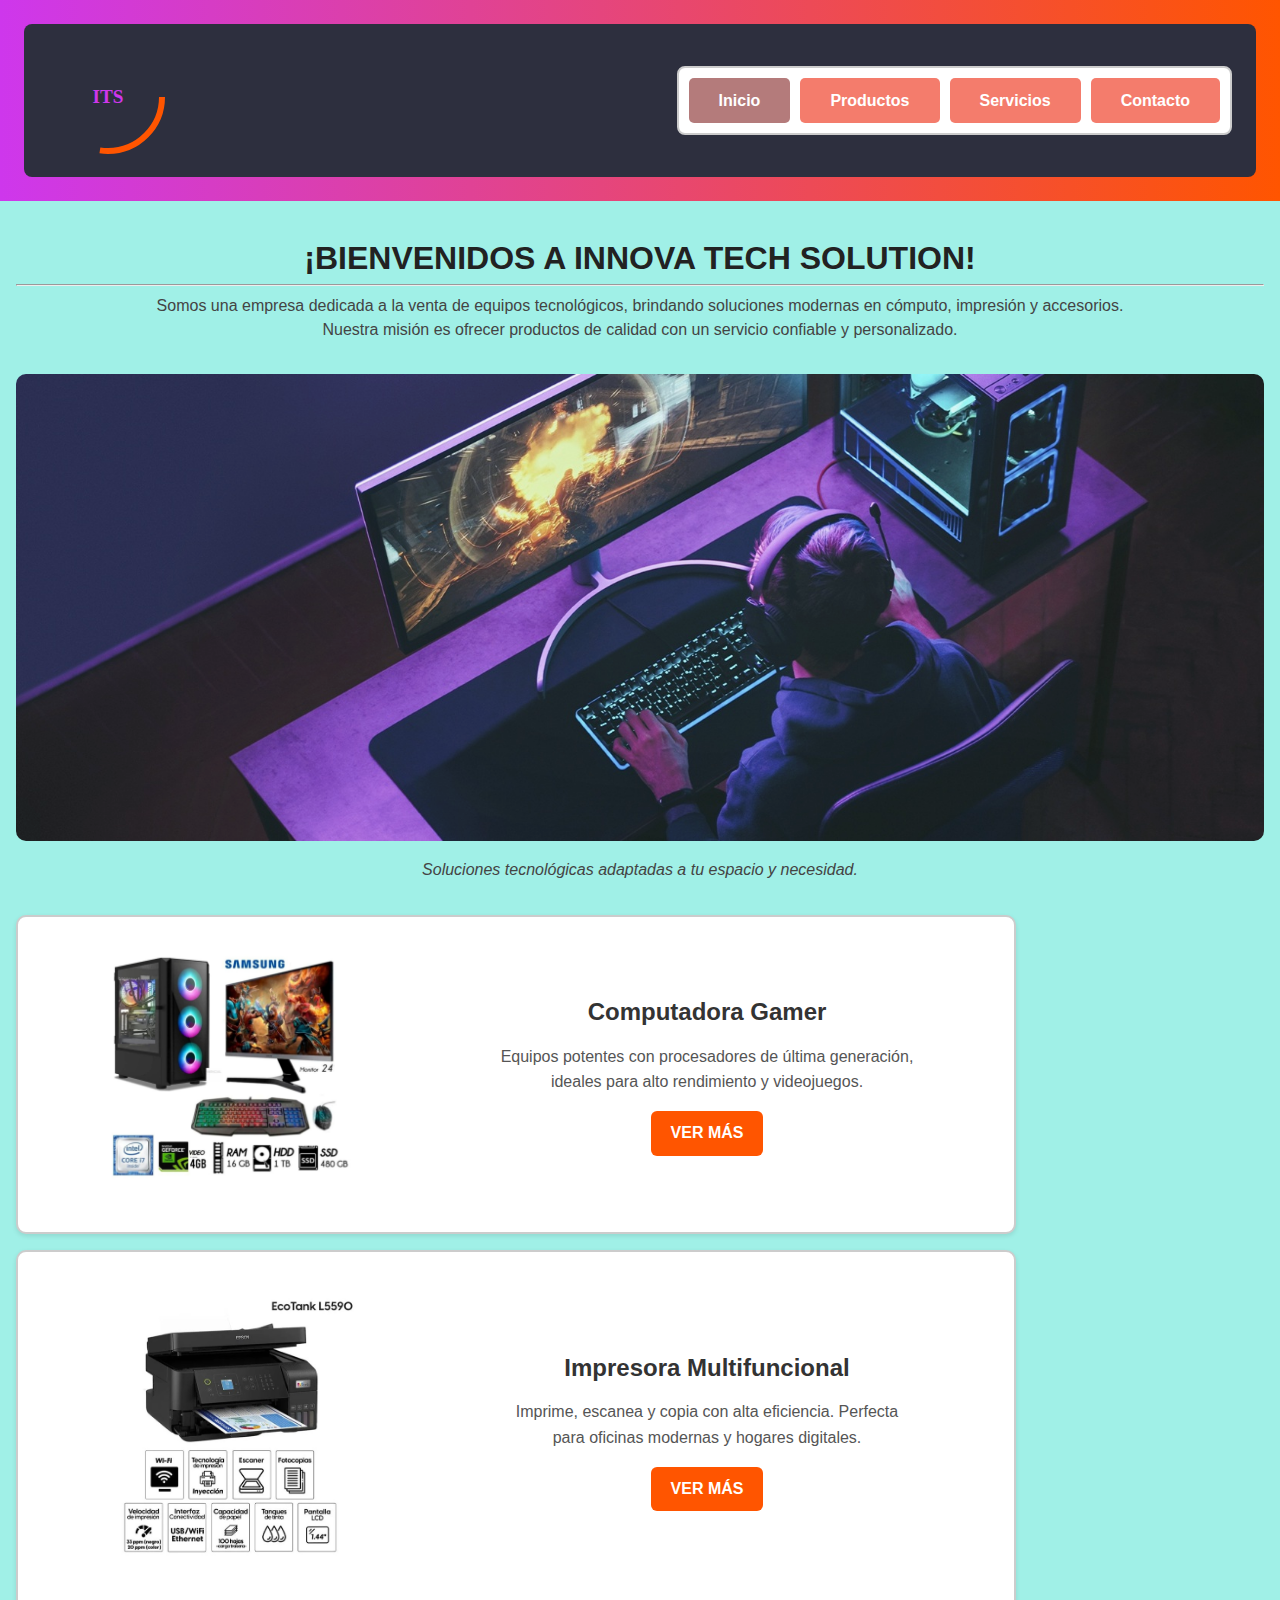
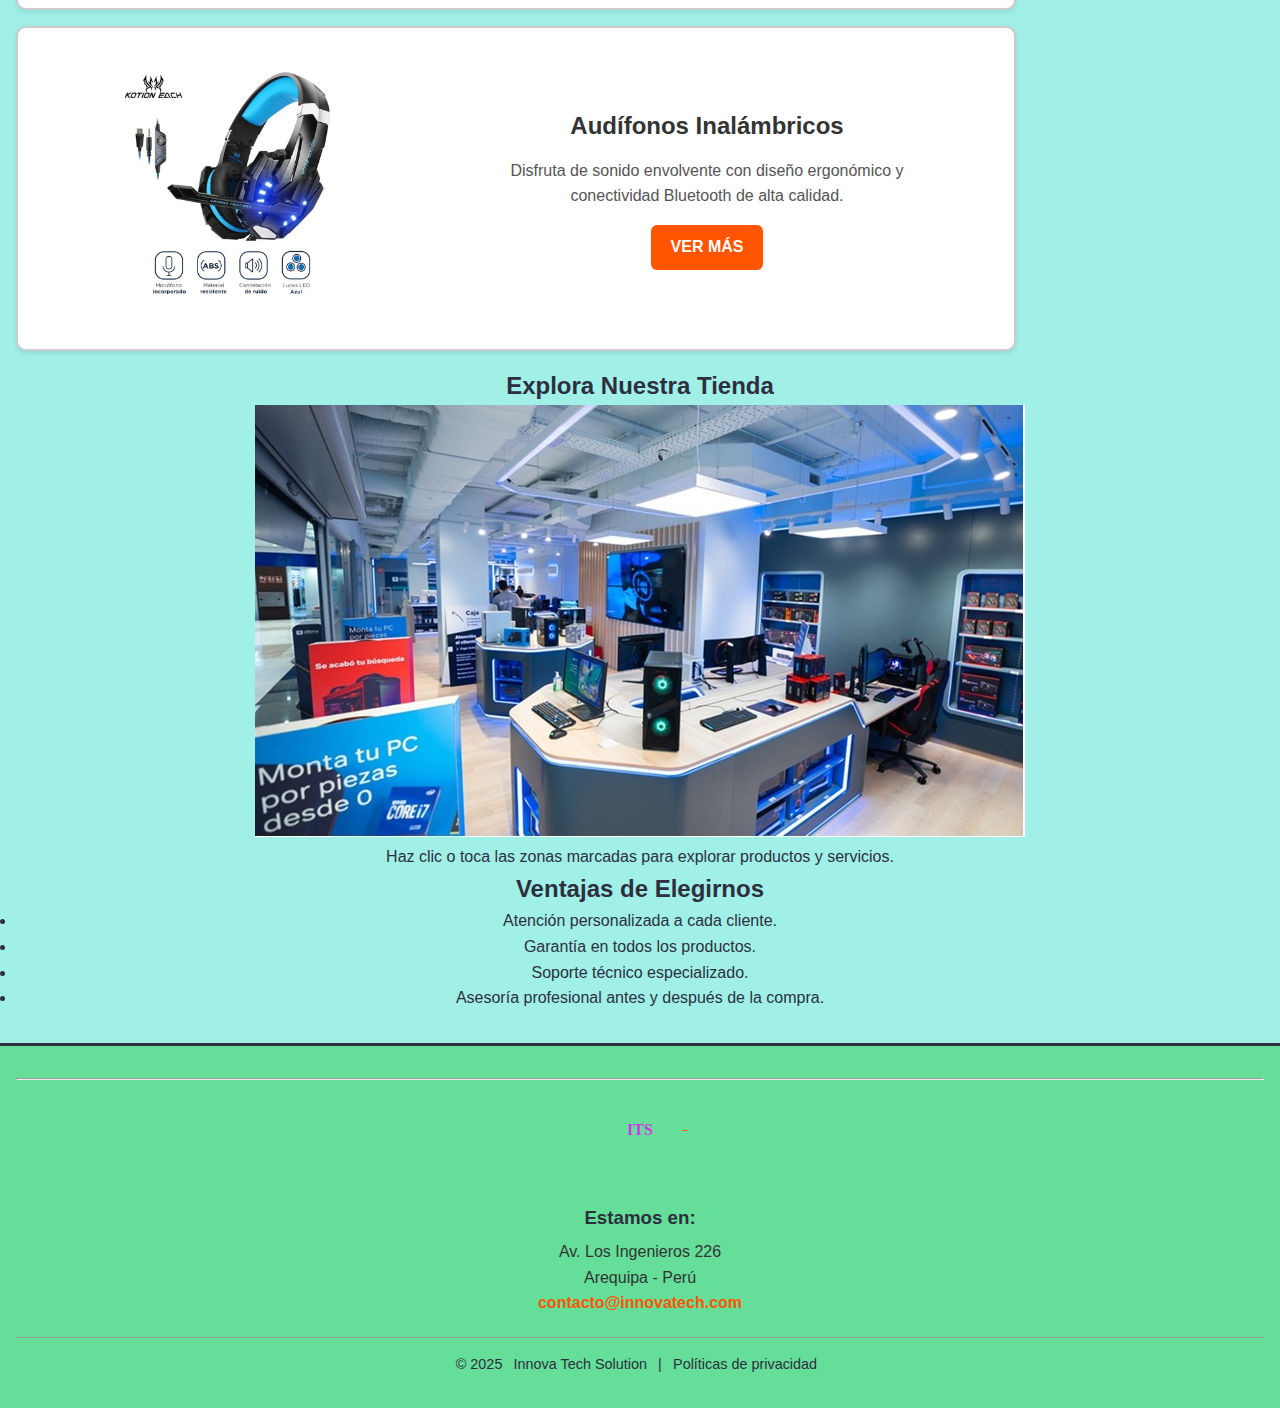
<file: index.html>
<!DOCTYPE html>
<html lang="es">
<head>
    <meta charset="UTF-8">
    <meta name="viewport" content="width=device-width, initial-scale=1.0">
    <meta name="description" content="Innova Tech Solution - Soluciones tecnológicas modernas en equipos, redes y soporte técnico.">
    <title>Innova Tech Solution | Inicio</title>
    <link rel="icon" href="img/favicon.png" type="image/png">
    <link rel="stylesheet" href="css/estilos.css">
</head>
<body>
    <main class="main">
        <!-- SECCIÓN 1: ENCABEZADO -->
        <section class="contenedor section-1">
            <header class="header">
                <!-- Logo SVG animado -->
                 <a href="index.html" class="logo-svg" aria-label="Inicio - Innova Tech Solution">
                    <img src="svg/icono.svg" alt="Logo Innova Tech Solution">
                </a>


                <!-- Menú de navegación -->
                <nav class="menu">
                    <a href="index.html" class="activo">Inicio</a>
                    <a href="productos.html">Productos</a>
                    <a href="servicios.html">Servicios</a>
                    <a href="contacto.html">Contacto</a>
                </nav>
            </header>
        </section>

        <!-- SECCIÓN 2: CONTENIDO PRINCIPAL -->
        <section class="contenedor section-2">
            <!-- Presentación -->
            <article class="s2-textos">
                <h1 class="titulo">¡BIENVENIDOS A INNOVA TECH SOLUTION!</h1>
                <hr>
                <p>Somos una empresa dedicada a la venta de equipos tecnológicos, brindando soluciones modernas en cómputo, impresión y accesorios. Nuestra misión es ofrecer productos de calidad con un servicio confiable y personalizado.</p>
            </article>

            <!-- Imagen adaptativa con picture -->
            <figure class="img-adaptativa">
                <picture>
                    <source media="(max-width: 768px)" srcset="img/img1-small.jpg">
                    <img src="img/img1-large.jpg" alt="Equipo instalando red de datos">
                </picture>
                <figcaption>Soluciones tecnológicas adaptadas a tu espacio y necesidad.</figcaption>
            </figure>

            <!-- PRODUCTOS -->
            <aside class="s2-contenido">
                <div class="contenido-img">
                    <img src="img/img1.jpg" alt="Computadora Gamer">
                </div>
                <div class="contenido-texto">
                    <h2>Computadora Gamer</h2>
                    <p>Equipos potentes con procesadores de última generación, ideales para alto rendimiento y videojuegos.</p>
                    <a href="productos.html">VER MÁS</a>
                </div>
            </aside>

            <aside class="s2-contenido">
                <div class="contenido-img">
                    <img src="img/img2.jpg" alt="Impresora Multifuncional">
                </div>
                <div class="contenido-texto">
                    <h2>Impresora Multifuncional</h2>
                    <p>Imprime, escanea y copia con alta eficiencia. Perfecta para oficinas modernas y hogares digitales.</p>
                    <a href="productos.html">VER MÁS</a>
                </div>
            </aside>

            <aside class="s2-contenido">
                <div class="contenido-img">
                    <img src="img/img3.jpg" alt="Audífonos Inalámbricos">
                </div>
                <div class="contenido-texto">
                    <h2>Audífonos Inalámbricos</h2>
                    <p>Disfruta de sonido envolvente con diseño ergonómico y conectividad Bluetooth de alta calidad.</p>
                    <a href="productos.html">VER MÁS</a>
                </div>
            </aside>

            <!-- NUEVO: Imagen interactiva con mapa -->
            <section class="interactivo">
                <h2>Explora Nuestra Tienda</h2>
                <figure>
                    <img src="img/tienda.jpg"
                        alt="Mapa interactivo de la tienda Innova Tech"
                        usemap="#mapa-tienda"
                        aria-label="Mapa interactivo de la tienda"
                        tabindex="0"
                        class="map-focus"><figcaption>Haz clic o toca las zonas marcadas para explorar productos y servicios.</figcaption>
                </figure>
                
                <map name="mapa-tienda" id="mapa-tienda">
                    <area shape="rect" coords="50,50,200,200" href="productos.html" alt="Zona de productos" />
                    <area shape="circle" coords="350,150,60" href="servicios.html" alt="Zona de servicios" />
                </map>
            </section>


            <!-- NUEVO: LISTA DE BENEFICIOS -->
            <article class="s2-lista">
                <h2>Ventajas de Elegirnos</h2>
                <ul>
                    <li>Atención personalizada a cada cliente.</li>
                    <li>Garantía en todos los productos.</li>
                    <li>Soporte técnico especializado.</li>
                    <li>Asesoría profesional antes y después de la compra.</li>
                </ul>
            </article>
        </section>

        <!-- SECCIÓN 3: PIE DE PÁGINA -->
        <section class="contenedor section-3">
            <hr>
            <div class="s3-contenido">
                <div class="s3-logo">
                    <img src="svg/icono.svg" alt="Logo Innova Tech Solution">
                </div>

                <div class="s3-texto">
                    <h3>Estamos en:</h3>
                    <p>Av. Los Ingenieros 226</p>
                    <p>Arequipa - Perú</p>
                    <a href="mailto:contacto@innovatech.com">contacto@innovatech.com</a>
                </div>
            </div>

            <footer class="footer">
                &copy; 2025
                <a href="#" class="autor">Innova Tech Solution</a> |
                <a href="#" class="politicas">Políticas de privacidad</a>
            </footer>
        </section>
    </main>
</body>
</html>
</file>
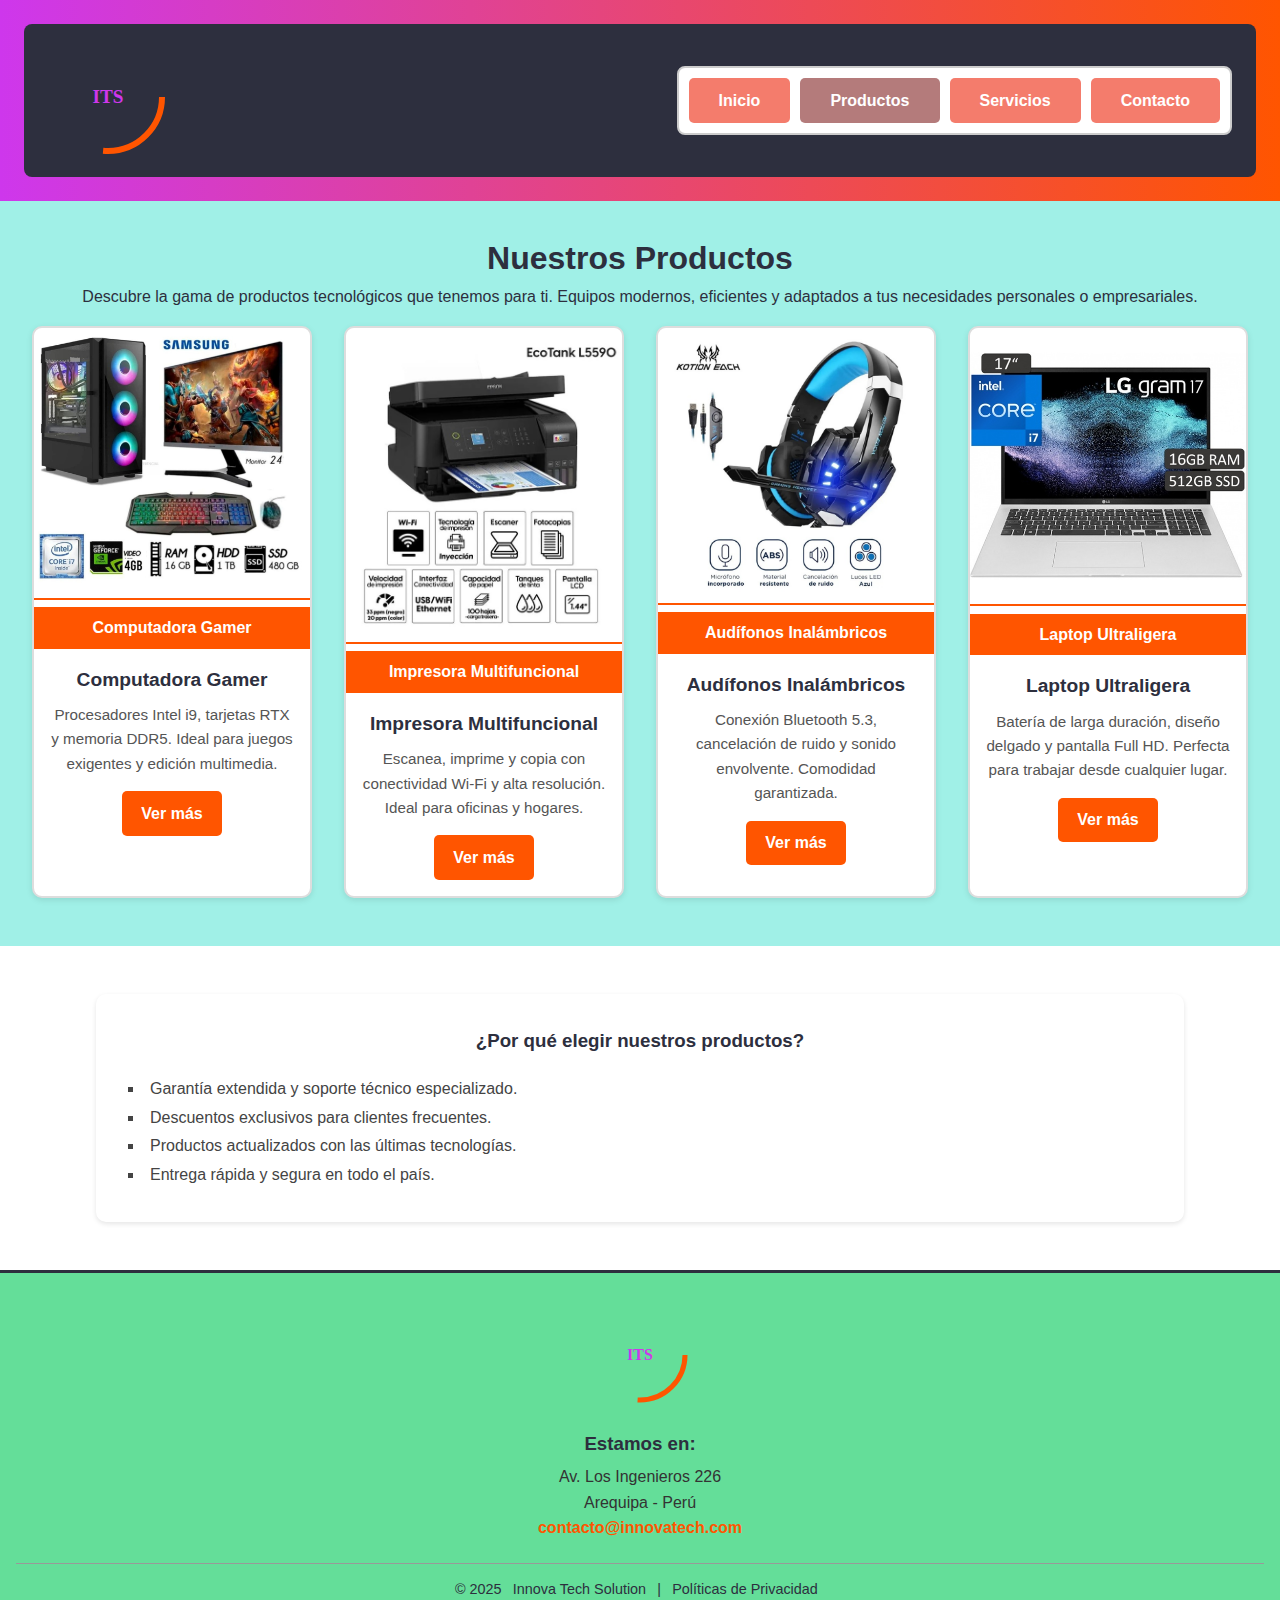
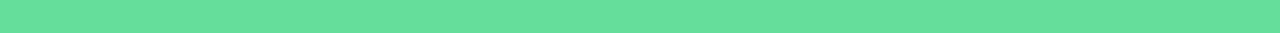
<file: productos.html>
<!DOCTYPE html>
<html lang="es">
<head>
    <!-- ==============================
         METADATOS Y CONFIGURACIÓN
    =============================== -->
    <meta charset="UTF-8">
    <meta name="viewport" content="width=device-width, initial-scale=1.0">
    <meta name="description" content="Explora el catálogo de productos tecnológicos de Innova Tech Solution: computadoras, impresoras, accesorios y más.">
    <title>Productos | Innova Tech Solution</title>
    <link rel="icon" type="image/png" href="img/favicon.png">
    <link rel="stylesheet" href="css/estilos.css">
</head>

<body>
    <main class="main-productos">

        <!-- ==============================
             SECCIÓN 1: ENCABEZADO
        =============================== -->
        <section class="section-1">
            <header class="header">
                <!-- Logo SVG animado -->
                <a href="index.html" class="logo-svg" aria-label="Inicio - Innova Tech Solution">
                    <img src="svg/icono.svg" alt="Logo Innova Tech Solution">
                </a>
                <nav class="menu">
                    <a href="index.html">Inicio</a>
                    <a href="productos.html" class="activo">Productos</a>
                    <a href="servicios.html">Servicios</a>
                    <a href="contacto.html">Contacto</a>
                </nav>
            </header>
        </section>

        <!-- ==============================
             SECCIÓN 2: CATÁLOGO DE PRODUCTOS
        =============================== -->
        <section class="section-2">
            <h1>Nuestros Productos</h1>
            <p>Descubre la gama de productos tecnológicos que tenemos para ti. Equipos modernos, eficientes y adaptados a tus necesidades personales o empresariales.</p>

            <div class="contenedor-productos">
                <!-- Producto 1 -->
                <article class="producto">
                    <figure>
                        <img src="img/img1.jpg" alt="Computadora Gamer">
                        <figcaption>Computadora Gamer</figcaption>
                    </figure>
                    <div class="producto-info">
                        <h2>Computadora Gamer</h2>
                        <p>Procesadores Intel i9, tarjetas RTX y memoria DDR5. Ideal para juegos exigentes y edición multimedia.</p>
                        <a href="#">Ver más</a>
                    </div>
                </article>

                <!-- Producto 2 -->
                <article class="producto">
                    <figure>
                        <img src="img/img2.jpg" alt="Impresora Multifuncional">
                        <figcaption>Impresora Multifuncional</figcaption>
                    </figure>
                    <div class="producto-info">
                        <h2>Impresora Multifuncional</h2>
                        <p>Escanea, imprime y copia con conectividad Wi-Fi y alta resolución. Ideal para oficinas y hogares.</p>
                        <a href="#">Ver más</a>
                    </div>
                </article>

                <!-- Producto 3 -->
                <article class="producto">
                    <figure>
                        <img src="img/img3.jpg" alt="Audífonos Inalámbricos">
                        <figcaption>Audífonos Inalámbricos</figcaption>
                    </figure>
                    <div class="producto-info">
                        <h2>Audífonos Inalámbricos</h2>
                        <p>Conexión Bluetooth 5.3, cancelación de ruido y sonido envolvente. Comodidad garantizada.</p>
                        <a href="#">Ver más</a>
                    </div>
                </article>

                <!-- Producto 4 -->
                <article class="producto">
                    <figure>
                        <img src="img/img4.jpg" alt="Laptop Ultraligera">
                        <figcaption>Laptop Ultraligera</figcaption>
                    </figure>
                    <div class="producto-info">
                        <h2>Laptop Ultraligera</h2>
                        <p>Batería de larga duración, diseño delgado y pantalla Full HD. Perfecta para trabajar desde cualquier lugar.</p>
                        <a href="#">Ver más</a>
                    </div>
                </article>
            </div>
        </section>

        <!-- ==============================
             SECCIÓN 3: BENEFICIOS
        =============================== -->
        <section class="section-beneficios">
            <h3>¿Por qué elegir nuestros productos?</h3>
            <ul>
                <li>Garantía extendida y soporte técnico especializado.</li>
                <li>Descuentos exclusivos para clientes frecuentes.</li>
                <li>Productos actualizados con las últimas tecnologías.</li>
                <li>Entrega rápida y segura en todo el país.</li>
            </ul>
        </section>

        <!-- ==============================
             SECCIÓN 4: PIE DE PÁGINA
        =============================== -->
        <section class="section-3">
            <div class="s3-logo">
                <img src="svg/icono.svg" alt="Logo Innova Tech Solution">
            </div>
            <div class="s3-texto">
                <h3>Estamos en:</h3>
                <p>Av. Los Ingenieros 226</p>
                <p>Arequipa - Perú</p>
                <a href="mailto:contacto@innovatech.com">contacto@innovatech.com</a>
            </div>
            <footer class="footer">
                &copy; 2025 <a href="#">Innova Tech Solution</a> |
                <a href="#">Políticas de Privacidad</a>
            </footer>
        </section>

    </main>
</body>
</html>
</file>
<file: css/estilos.css>
/* =======================================================
   VARIABLES GLOBALES
   (Uso de variables CSS para colores principales)
======================================================= */
:root {
  --color-primario: #ff5500;
  --color-secundario: #ce37ec;
  --color-fondo: #a0f0e7;
  --color-texto: #2d2f3e;
  --color-claro: #fff;
}

/* =======================================================
   REINICIO GLOBAL
======================================================= */
* {
  margin: 0;
  padding: 0;
  box-sizing: border-box;
  font-family: "Arial", sans-serif;
}

body {
  background-color: var(--color-claro);
  color: var(--color-texto);
  line-height: 1.6;
}

/* =======================================================
   ESTRUCTURA GENERAL
======================================================= */
.main,
.main-productos {
  width: 100%;
  min-height: 100vh;
  display: flex;
  flex-direction: column;
  background-color: var(--color-claro);
}

/* =======================================================
   SECCIÓN 1 - ENCABEZADO (General)
======================================================= */
.section-1 {
  width: 100%;
  background: linear-gradient(90deg, var(--color-secundario), var(--color-primario));
  padding: 1.5em;
}

.header {
  background-color: var(--color-texto);
  border-radius: 8px;
  display: flex;
  justify-content: space-between;
  align-items: center;
  padding: 0.8em 1.5em;
}

.img img {
  width: 120px;
  height: auto;
}

/* =======================================================
   MENÚ DE NAVEGACIÓN (Diseño con recuadros de color)
======================================================= */
.menu {
  display: flex;
  justify-content: center;
  gap: 10px;
  padding: 10px;
  background-color: #fff; /* Fondo del contenedor */
  border: 2px solid #ccc; /* Recuadro general */
  border-radius: 8px;
}

.menu a {
  display: inline-block;
  background-color: #f47c6c; /* Color salmón */
  color: #fff;
  text-decoration: none;
  font-weight: bold;
  padding: 10px 30px;
  border-radius: 5px;
  transition: background-color 0.3s ease;
}

.menu a:hover {
  background-color: #ff968a; /* Color más claro al pasar el mouse */
}

.menu a.activo {
  background-color: #b47b7b; /* Tono más oscuro para el activo */
}


/* =======================================================
   SECCIÓN 2 - CONTENIDO PRINCIPAL (Index)
======================================================= */
.section-2 {
  width: 100%;
  background-color: var(--color-fondo);
  text-align: center;
  padding: 2em 1em;
}

.s2-textos {
  text-align: center;
  margin-bottom: 2em;
}

.s2-textos h1 {
  color: #222;
  font-size: 2em;
}

.s2-textos p {
  width: 80%;
  margin: 0.5em auto;
  color: #444;
  line-height: 1.5em;
}

/* PRODUCTOS DESTACADOS (Index) */
.s2-contenido {
  display: flex;
  align-items: center;
  justify-content: space-around;
  background-color: var(--color-claro);
  border: 2px solid #ccc;
  border-radius: 10px;
  margin: 1em 0;
  padding: 1.5em;
  width: 90%;
  max-width: 1000px;
  flex-wrap: wrap;
  box-shadow: 0 2px 5px rgba(0, 0, 0, 0.1);
}

.contenido-img img {
  width: 250px;
  border-radius: 10px;
  margin: 0.5em;
}

.contenido-texto {
  max-width: 450px;
  padding: 1em;
}

.contenido-texto h2 {
  color: #333;
  margin-bottom: 0.5em;
}

.contenido-texto p {
  color: #555;
  margin-bottom: 1em;
}

.contenido-texto a {
  display: inline-block;
  background-color: var(--color-primario);
  color: #fff;
  padding: 0.6em 1.2em;
  border-radius: 6px;
  text-decoration: none;
  font-weight: bold;
  transition: background 0.3s ease, transform 0.2s ease;
}

.contenido-texto a:hover {
  background-color: var(--color-secundario);
  transform: scale(1.05);
}

/* IMAGEN ADAPTATIVA */
.img-adaptativa picture img {
  width: 100%;
  border-radius: 10px;
  filter: brightness(0.95) contrast(1.05);
  opacity: 0.95;
  transition: transform 0.4s ease, filter 0.4s ease, opacity 0.4s ease;
}

.img-adaptativa picture img:hover {
  transform: scale(1.05);
  filter: brightness(1.05) contrast(1.1);
  opacity: 1;
}

.img-adaptativa {
  text-align: center;
  margin: 2em auto;
}

.img-adaptativa figcaption {
  font-style: italic;
  color: #444;
  margin-top: 0.5em;
}

/* =======================================================
   SECCIÓN 3 - PIE DE PÁGINA
======================================================= */
.section-3 {
  background-color: #64de99;
  padding: 2em 1em;
  text-align: center;
  border-top: 3px solid var(--color-texto);
}

.s3-logo img {
  width: 100px;
  margin-bottom: 1em;
}

.s3-texto h3 {
  color: var(--color-texto);
  margin-bottom: 0.3em;
}

.s3-texto p {
  color: #333;
}

.s3-texto a {
  color: var(--color-primario);
  font-weight: bold;
  text-decoration: none;
}

.footer {
  border-top: 1px solid #999;
  margin-top: 1.5em;
  padding-top: 1em;
  font-size: 0.9em;
}

.footer a {
  color: var(--color-texto);
  text-decoration: none;
  margin: 0 0.5em;
}

.footer a:hover {
  color: var(--color-primario);
}

/* =======================================================
   TABLAS (Productos)
======================================================= */
.tabla-productos {
  width: 90%;
  border-collapse: collapse;
  margin: 2em auto;
  text-align: center;
  background-color: var(--color-claro);
  border-radius: 8px;
  overflow: hidden;
}

.tabla-productos th {
  background-color: var(--color-primario);
  color: #fff;
  padding: 0.8em;
}

.tabla-productos td {
  border: 1px solid #ddd;
  padding: 0.7em;
}

.tabla-productos tr:nth-child(even) {
  background-color: #f9f9f9;
}

/* =======================================================
   FORMULARIO (Contacto)
======================================================= */
.form-contacto {
  display: flex;
  flex-direction: column;
  width: 80%;
  max-width: 600px;
  margin: 2em auto;
  background: var(--color-claro);
  padding: 1.5em;
  border-radius: 8px;
  box-shadow: 0 2px 6px rgba(0, 0, 0, 0.1);
}

.form-contacto label {
  margin-top: 1em;
  font-weight: bold;
}

.form-contacto input,
.form-contacto textarea {
  padding: 0.7em;
  margin-top: 0.3em;
  border: 1px solid #ccc;
  border-radius: 5px;
}

.form-contacto button {
  margin-top: 1.5em;
  background-color: var(--color-primario);
  color: #fff;
  border: none;
  padding: 0.8em;
  border-radius: 5px;
  cursor: pointer;
  transition: background 0.3s ease;
}

.form-contacto button:hover {
  background-color: var(--color-secundario);
}

/* =======================================================
   SERVICIOS (servicios.html)
======================================================= */
.section-servicios {
  width: 90%;
  margin: 2em auto;
  text-align: center;
}

.section-servicios h1 {
  color: var(--color-primario);
  margin-bottom: 1em;
}

.cards-servicios {
  display: grid;
  grid-template-columns: repeat(auto-fit, minmax(250px, 1fr));
  gap: 1.5em;
}

.card {
  background-color: var(--color-claro);
  padding: 1em;
  border-radius: 10px;
  box-shadow: 0 3px 6px rgba(0, 0, 0, 0.1);
  transition: transform 0.3s ease, box-shadow 0.3s ease;
}

.card:hover {
  transform: translateY(-5px);
  box-shadow: 0 5px 12px rgba(0, 0, 0, 0.2);
}

.card img {
  border-radius: 10px;
  margin-bottom: 1em;
}

/* =======================================================
   ESTILOS EXCLUSIVOS DE PRODUCTOS (Integrado)
======================================================= */
.contenedor-productos {
  display: grid;
  grid-template-columns: repeat(auto-fit, minmax(250px, 1fr));
  gap: 2em;
  padding: 1em;
  justify-items: center;
}

.producto {
  background-color: var(--color-claro);
  border: 2px solid #ddd;
  border-radius: 10px;
  box-shadow: 0 2px 6px rgba(0, 0, 0, 0.1);
  transition: transform 0.3s ease, box-shadow 0.3s ease;
  overflow: hidden;
  width: 100%;
  max-width: 320px;
  animation: aparecer 0.8s ease-in-out both;
}

.producto:hover {
  transform: translateY(-5px);
  box-shadow: 0 6px 12px rgba(0, 0, 0, 0.15);
}

.producto figure {
  margin: 0;
  position: relative;
}

.producto img {
  width: 100%;
  border-bottom: 2px solid var(--color-primario);
  border-radius: 10px 10px 0 0;
}

.producto figcaption {
  background-color: var(--color-primario);
  color: #fff;
  font-weight: bold;
  padding: 0.5em;
}

.producto-info {
  padding: 1em;
}

.producto-info h2 {
  font-size: 1.2em;
  color: var(--color-texto);
  margin-bottom: 0.4em;
}

.producto-info p {
  font-size: 0.95em;
  color: #555;
  margin-bottom: 1em;
}

.producto-info a {
  display: inline-block;
  background-color: var(--color-primario);
  color: #fff;
  padding: 0.6em 1.2em;
  border-radius: 5px;
  font-weight: bold;
  text-decoration: none;
  transition: background 0.3s ease;
}

.producto-info a:hover {
  background-color: var(--color-secundario);
}

/* =======================================================
   BENEFICIOS (Productos)
======================================================= */
.section-beneficios {
  background-color: #fff;
  margin: 3em auto;
  padding: 2em;
  width: 85%;
  border-radius: 10px;
  box-shadow: 0 2px 5px rgba(0, 0, 0, 0.1);
}

.section-beneficios h3 {
  color: var(--color-texto);
  text-align: center;
  margin-bottom: 1em;
}

.section-beneficios ul {
  list-style: square inside;
  color: #444;
  line-height: 1.8;
}

/* =======================================================
   ANIMACIONES Y EFECTOS
======================================================= */
@keyframes mover {
  0% { transform: translateY(0); }
  50% { transform: translateY(-8px); }
  100% { transform: translateY(0); }
}

@keyframes aparecer {
  from { opacity: 0; transform: translateY(20px); }
  to { opacity: 1; transform: translateY(0); }
}

/* =======================================================
   RESPONSIVE DESIGN
======================================================= */
@media (max-width: 768px) {
  .header {
    flex-direction: column;
    align-items: center;
  }

  .menu {
    flex-wrap: wrap;
    justify-content: center;
  }

  .s2-contenido {
    flex-direction: column;
    text-align: center;
  }

  .contenido-img img {
    width: 90%;
  }

  .producto-info h2 {
    font-size: 1.1em;
  }

  .section-beneficios {
    width: 95%;
  }
}
</file>
